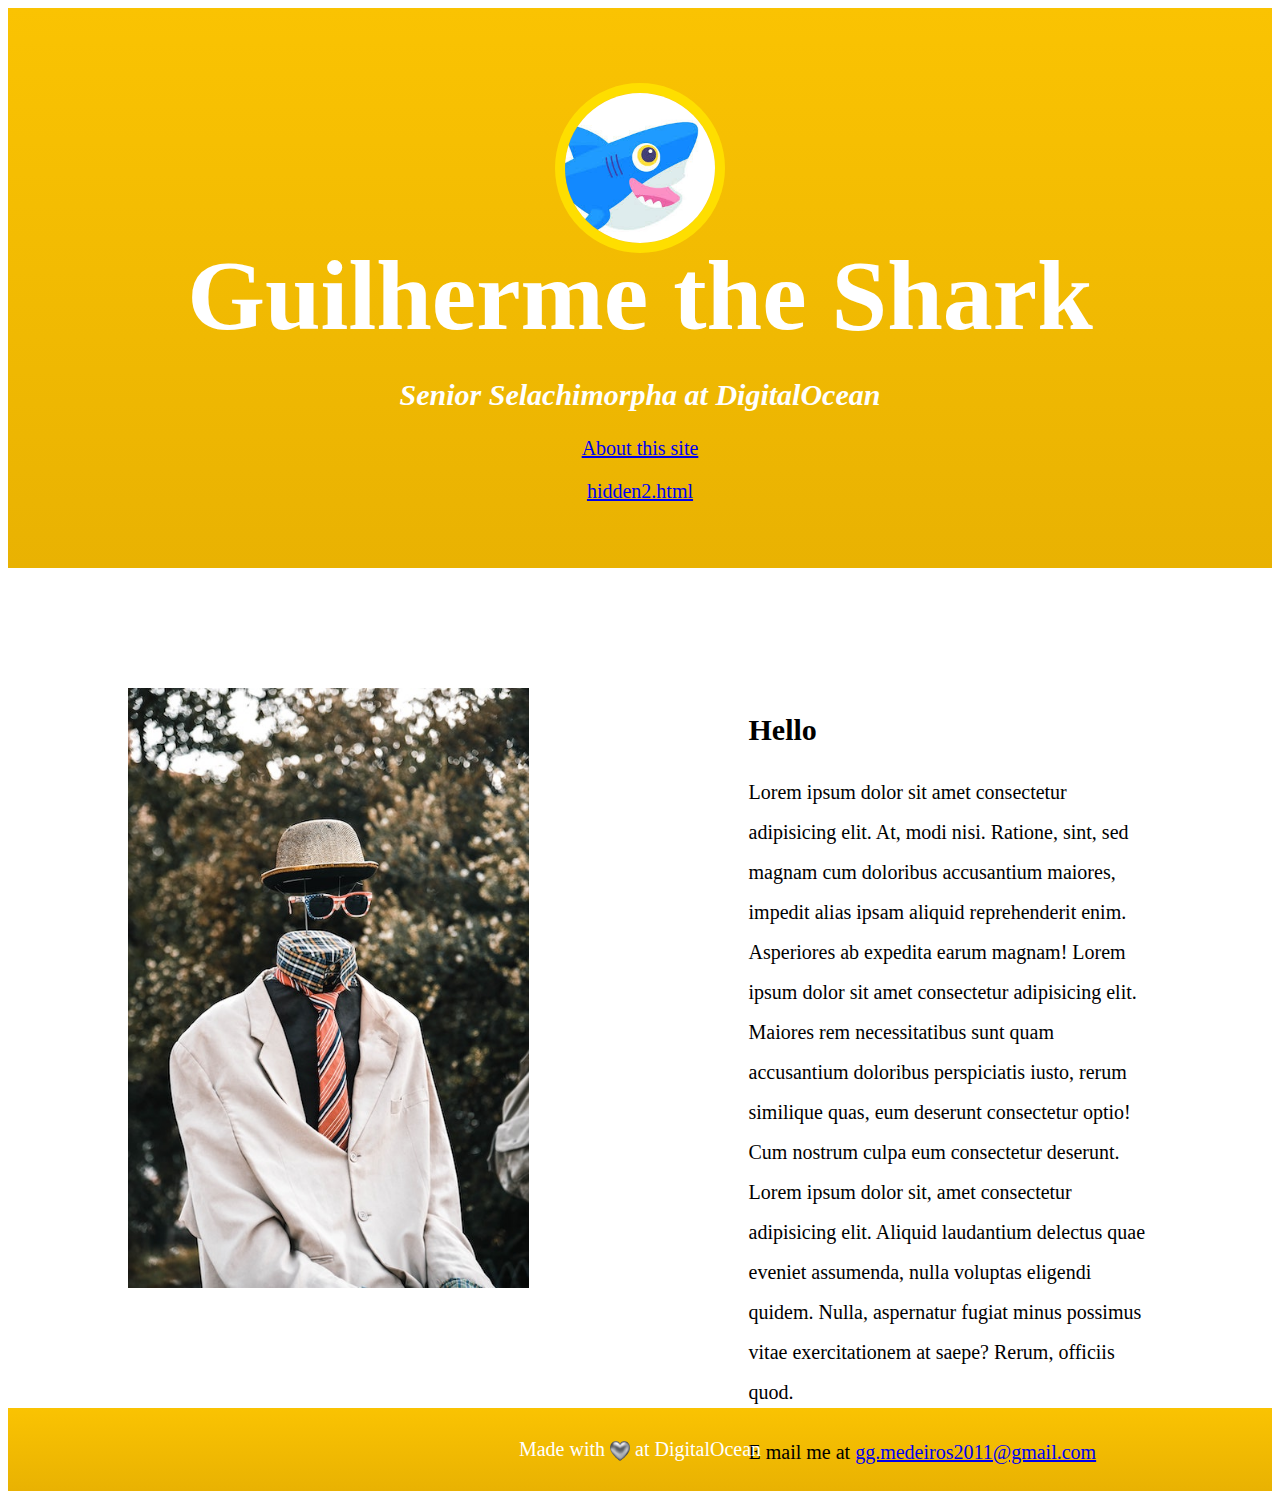
<file: index.html>
<!DOCTYPE html>
<html lang="en">
<head>
    <meta charset="UTF-8">
    <meta name="viewport" content="width=device-width, initial-scale=1.0">
    <title>Task 2</title>
    <link rel="stylesheet" href="style.css">
</head>
<Header>
    
        
        
        <h1>Guilherme the Shark</h1>
        <h2><em>Senior Selachimorpha at DigitalOcean</em></h2>
        <p><a href="https://html.sammy-codes.com/about.html">About this site</a></p>
        <div id="tubarao">
            <a href="https://courses.cs.washington.edu/courses/cse190m/12sp/labs/1/images/aboutme.png" target="_blank"><img id="tub" src="tubarao2.jpeg" alt="Imagem de tubarão" ></a>
        </div>
        <div id="link">
          <p><a href="index2.html" target="_blank">hidden2.html</a></p>
        </div>
    
    
</Header>
<body>
    <div class="container">
        <div class="imagem"> <img src="imagemHomem2.jpg" alt="Pessoa invisível vestindo casaco, chapéu e óculus" style="height: 600px; margin: 100px; float: left;"></div>
        <div class="texto"> <h2>Hello</h2>
        
            <p>Lorem ipsum dolor sit amet consectetur adipisicing elit. At, modi nisi. Ratione, sint, sed magnam cum doloribus accusantium maiores, impedit alias ipsam aliquid reprehenderit enim. Asperiores ab expedita earum magnam! Lorem ipsum dolor sit amet consectetur adipisicing elit. Maiores rem necessitatibus sunt quam accusantium doloribus perspiciatis iusto, rerum similique quas, eum deserunt consectetur optio! Cum nostrum culpa eum consectetur deserunt. Lorem ipsum dolor sit, amet consectetur adipisicing elit. Aliquid laudantium delectus quae eveniet assumenda, nulla voluptas eligendi quidem. Nulla, aspernatur fugiat minus possimus vitae exercitationem at saepe? Rerum, officiis quod.</p>
            <p>E mail me at <a href="mailto:gg.medeiros2011@gmail.com">gg.medeiros2011@gmail.com</a></p>
        </div>
    </div>
    
    <footer>
        Made with <img src="coracao.png" alt="" height="20px" width="20px" style= "vertical-align: middle;"> at DigitalOcean
    </footer>
</body>
</html>
</file>
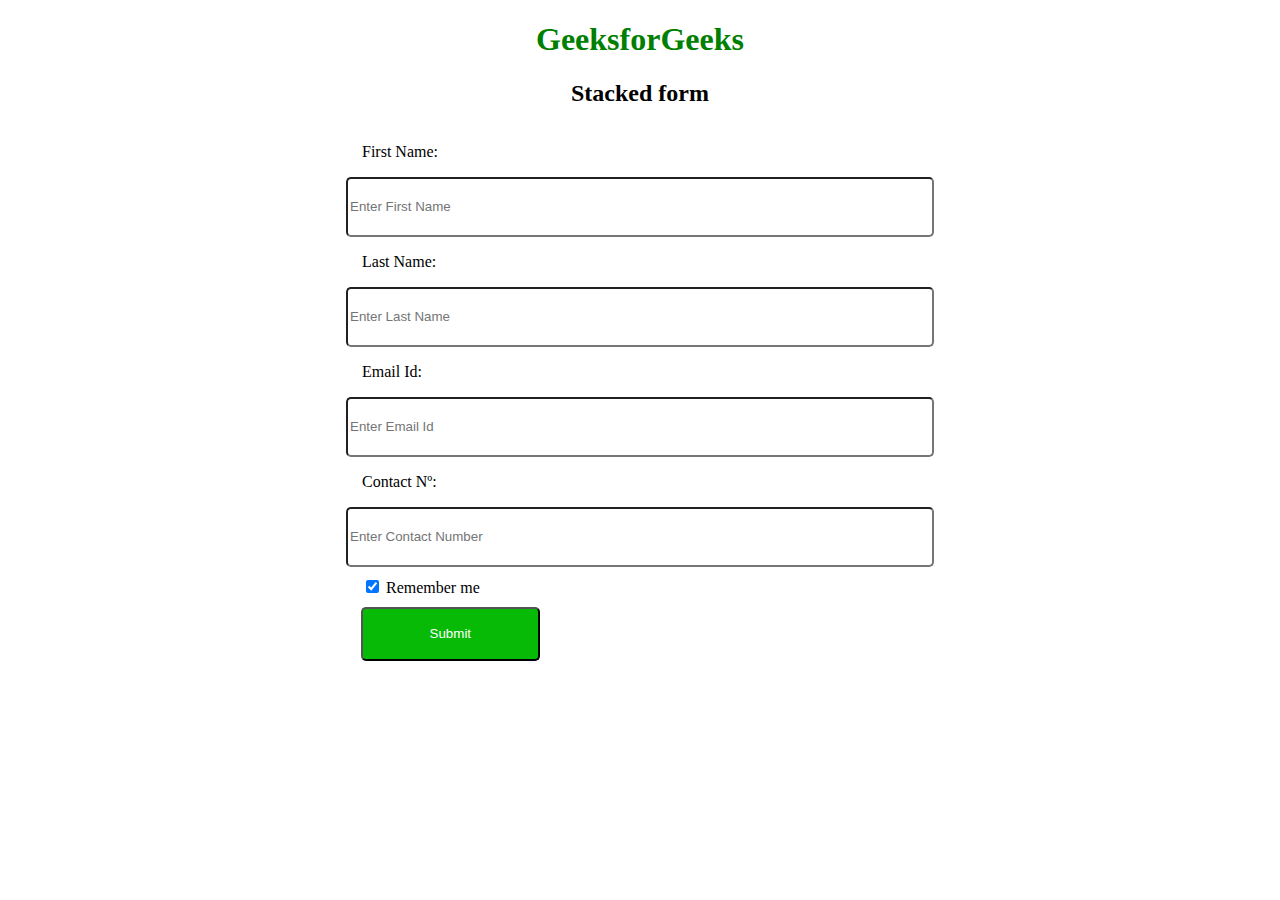
<file: Task6/index.html>
<!DOCTYPE html>
<html lang="en">
<head>
    <meta charset="UTF-8">
    <meta name="viewport" content="width=device-width, initial-scale=1.0">
    <title>hidden3.html</title>
    <link rel="stylesheet" href="style.css">

    

</head>
<body>
    <header>
        <h1>GeeksforGeeks</h1>
        <h2>Stacked form</h2>
    </header>

    <div
        class="container"
    >
    <form>
        <p>First Name:</p>
        <div class="input-group mb-3">
             
            <input type="text" class="form-control" placeholder="Enter First Name" aria-label="Recipient's First Name" aria-describedby="button-addon2">
            
        </div>
        
        <p>Last Name:</p>
        <div class="input-group mb-3">
            <input type="text" class="form-control" placeholder="Enter Last Name" aria-label="Recipient's Last Name" aria-describedby="button-addon2">
            
        </div>

        <p>Email Id:</p>
        <div class="input-group mb-3">
            <input type="text" class="form-control" placeholder="Enter Email Id" aria-label="Recipient's Email Id" aria-describedby="button-addon2">
            
        </div>
        
        <p>Contact Nº:</p>
        <div class="input-group mb-3">
            <input type="text" class="form-control" placeholder="Enter Contact Number" aria-label="Recipient's Contact Number" aria-describedby="button-addon2">
            
        </div>
      
        <!-- 2 column grid layout for inline styling -->
        <div class="row mb-4">
          <div class="col d-flex justify-content-center">
            <!-- Checkbox -->
            <div class="form-check">
              <input class="form-check-input" type="checkbox" value="" id="form2Example34" checked />
              <label class="form-check-label" for="form2Example34"> Remember me </label>
            </div>
          </div>
      
          
        </div>
      
        <!-- Submit button -->
        <button data-mdb-ripple-init type="button" class="btn btn-primary btn-block mb-4" id="submitBtn" onclick="check()">Submit</button>
      
     
        
      </form>
    </div>
    
   <script src="script.js"></script>

 

</body>
</html>
</file>
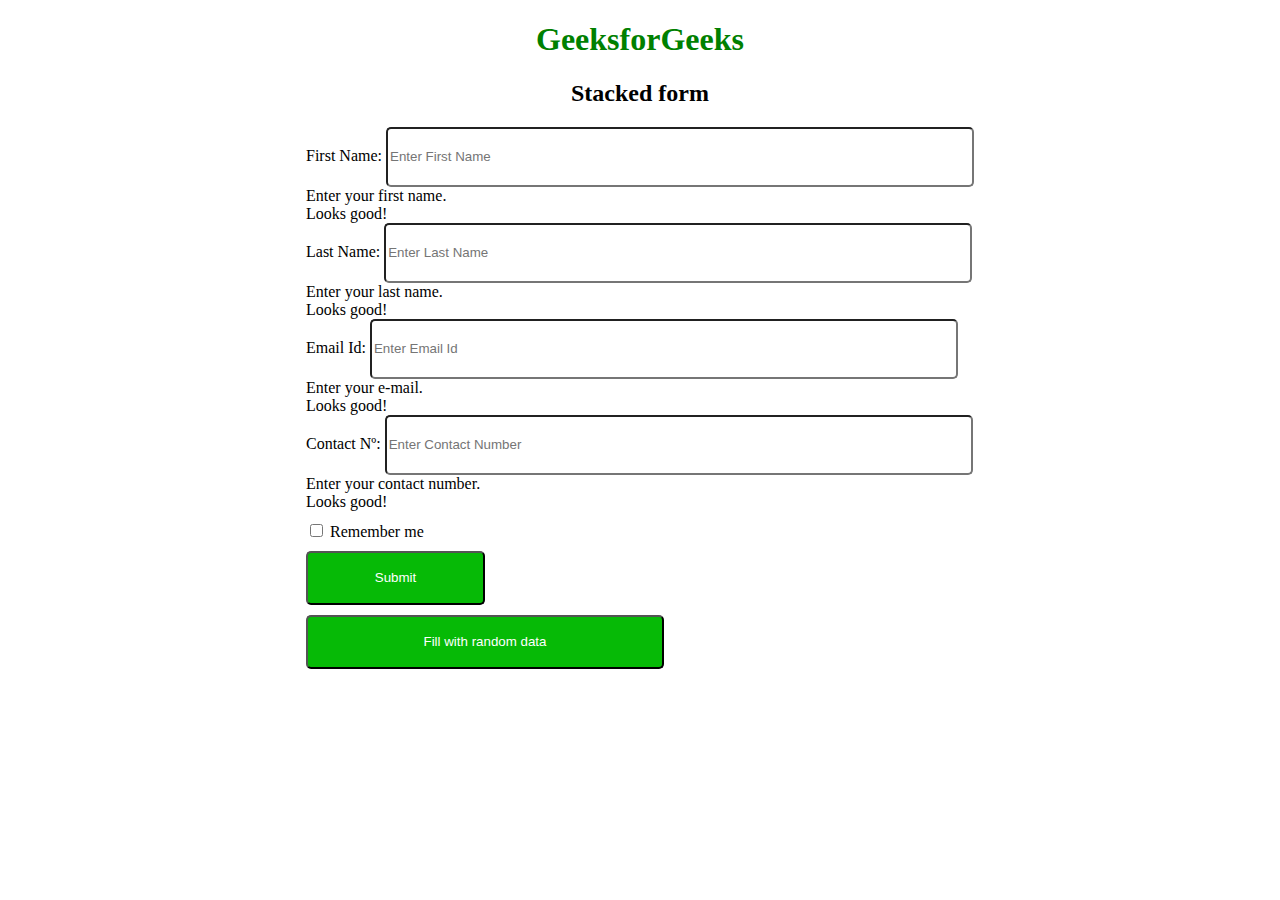
<file: Task7/index.html>
<!DOCTYPE html>
<html lang="en">
<head>
    <meta charset="UTF-8">
    <meta name="viewport" content="width=device-width, initial-scale=1.0">
    <title>hidden3.html</title>
    <!-- CSS Bootstrap -->
    <link href="https://cdn.jsdelivr.net/npm/bootstrap@5.0.2/dist/css/bootstrap.min.css" rel="stylesheet" integrity="sha384-EVSTQN3/azprG1Anm3QDgpJLIm9Nao0Yz1ztcQTwFspd3yD65VohhpuuCOmLASjC" crossorigin="anonymous">
    <!--CSS projeto-->
    <link rel="stylesheet" href="style.css">
    <!--JS Bootstrap-->
    <script src="https://cdn.jsdelivr.net/npm/bootstrap@5.0.2/dist/js/bootstrap.bundle.min.js" integrity="sha384-MrcW6ZMFYlzcLA8Nl+NtUVF0sA7MsXsP1UyJoMp4YLEuNSfAP+JcXn/tWtIaxVXM" crossorigin="anonymous" defer></script>

   <script src="script.js" defer></script>
    
</head>
<body>
    <header>
        <h1>GeeksforGeeks</h1>
        <h2>Stacked form</h2>
    </header>

    <div class="container">
      <form action="" method="post" class="needs-validation" novalidate>
        <div>
          <label for="firstName" class="form-label">First Name:</label>
          <input type="text" class="form-control" placeholder="Enter First Name" aria-label="Recipient's First Name" id="firstName" required>
          
          <div class="invalid-feedback">
            Enter your first name.
          </div>
          <div class="valid-feedback">
            Looks good!
          </div>
        </div>
        
        <div>
          <label for="lastName" class="form-label">Last Name:</label>
          <input type="text" class="form-control" placeholder="Enter Last Name" aria-label="Recipient's Last Name" id="lastName" required>
          <div class="invalid-feedback">
            Enter your last name.
          </div>
          <div class="valid-feedback">
            Looks good!
          </div>
        </div>
        
        <div>
          <label for="email" class="form-label">Email Id:</label>
          <input type="email" class="form-control" placeholder="Enter Email Id" aria-label="Recipient's Email Id" id="email" required>
          <div class="invalid-feedback">
            Enter your e-mail.
          </div>
          <div class="valid-feedback">
            Looks good!
          </div>
        </div>
       
            
        <div>
          <label for="contact" class="form-label">Contact Nº:</label>
          <input type="tel" class="form-control" placeholder="Enter Contact Number" aria-label="Recipient's Contact Number" id="contact" required>
          <div class="invalid-feedback">
            Enter your contact number.
          </div>
          <div class="valid-feedback">
            Looks good!
          </div>
        </div>
      
        
        
      
        <!-- 2 column grid layout for inline styling -->
        <div class="row mb-4">
          <div class="col d-flex justify-content-center">
            <!-- Checkbox -->
            <div class="form-check">
              <input class="form-check-input" type="checkbox" value="" id="form2Example34"  />
              <label class="form-check-label" for="form2Example34"> Remember me </label>
            </div>
          </div>
      
          
        </div>
      
        <!-- Submit button -->

        <div class="d-flex justify-content-center">
          <button  type="submit" class="btn btn-primary mb-4" id="submitBtn" >Submit</button>
        </div>
        
      <!-- Fill form button -->
        <div class="d-flex justify-content-center">
          
          <button type="button" class="btn btn-secondary mb-4" id="fillFormBtn">Fill with random data</button>
        </div>
        
      </form>
    </div>
    
   

 

</body>


</html>
</file>
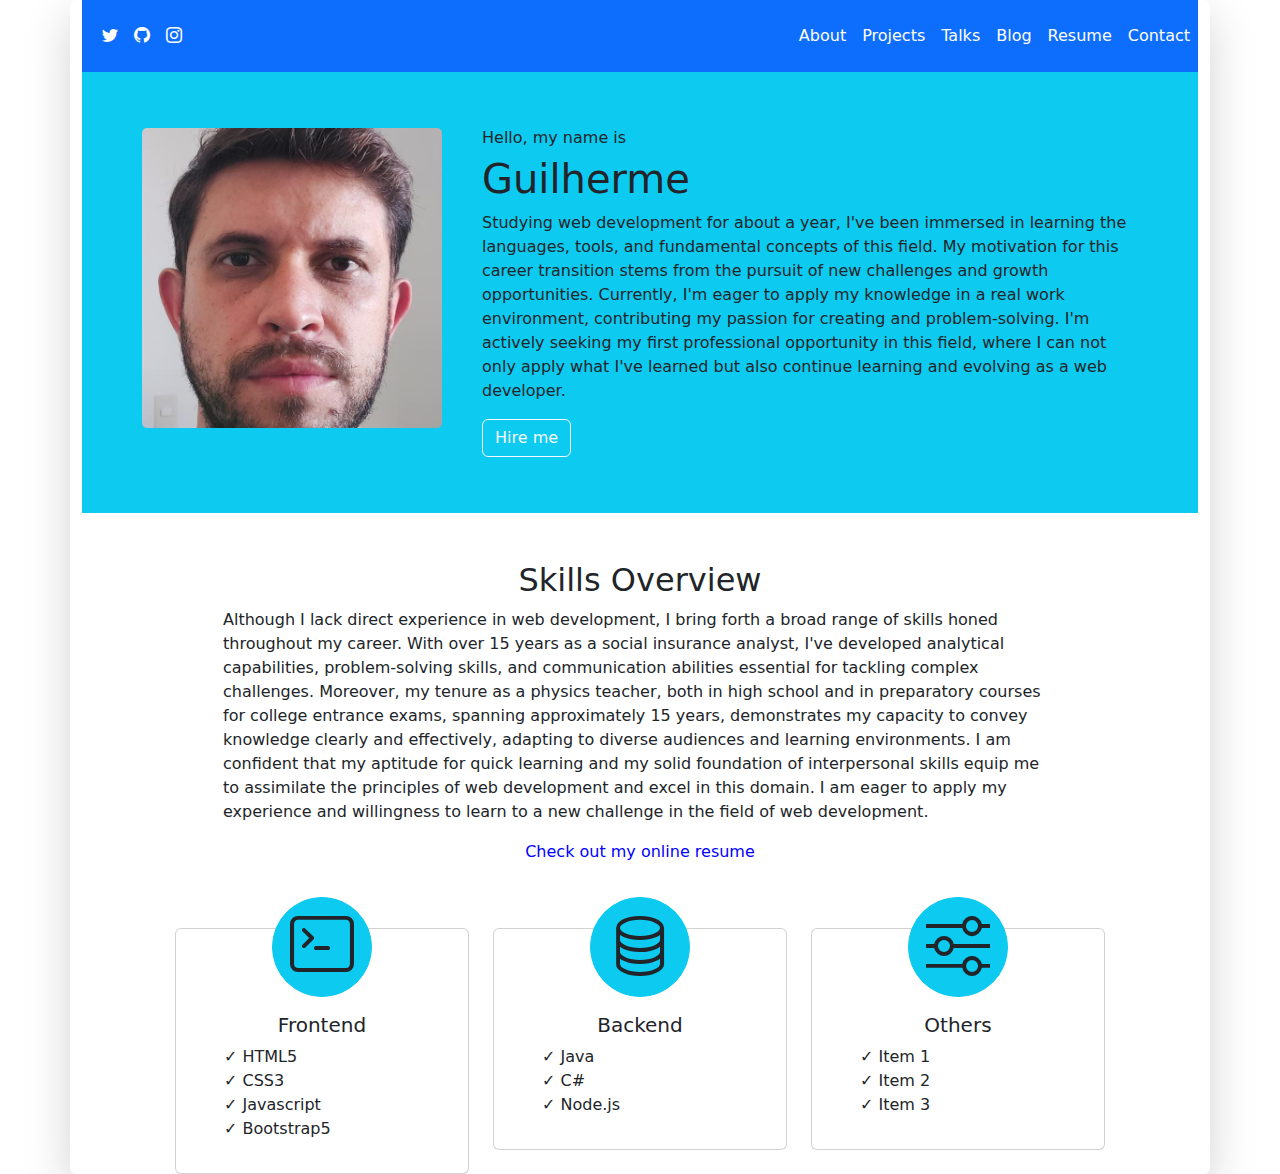
<file: index2.html>
<!doctype html>
<html lang="en">
  <head>
    <meta charset="utf-8">
    <meta name="viewport" content="width=device-width, initial-scale=1">
    <title>hidden2.</title>
    <!--BOOTSTRAP CSS-->
    <link href="https://cdn.jsdelivr.net/npm/bootstrap@5.3.3/dist/css/bootstrap.min.css" rel="stylesheet" integrity="sha384-QWTKZyjpPEjISv5WaRU9OFeRpok6YctnYmDr5pNlyT2bRjXh0JMhjY6hW+ALEwIH" crossorigin="anonymous">
    <!--BOOTSTRAP ICONS-->
    <link rel="stylesheet" href="https://cdn.jsdelivr.net/npm/bootstrap-icons@1.11.3/font/bootstrap-icons.min.css">
    <!--CSS DO PROJETO-->
    <link rel="stylesheet" href="style2.css">
  </head>
  <body class="container rounded rounded-light-2 shadow-lg">
    
<nav class="container navbar navbar-expand-lg navbar-primary bg-primary" id="navbar">
    <div class="container py-3" style="display: flex; justify-content: flex-start; color: white;">
        <a style="color: white;" href="https://twitter.com/gg_medeiros2011" target="_blank" rel="noopener"><i class="bi bi-twitter m-2"></i></a>
        <a style="color: white;" href="https://github.com/GuilhermeGuimaraesDeMedeiros" target="_blank" rel="noopener"><i class="bi bi-github m-2"></i></a>
        <a style="color: white;" href="https://www.instagram.com/" target="_blank" rel="noopener"><i class="bi bi-instagram m-2"></i></a>
    
      </div>
      
    <div id="collapse">
      <button
      class="navbar-toggler"
      type="button"
      data-bs-toggle="collapse"
      data-bs-target="#navbar-items"
      aria-controls="navbar-items"
      aria-expanded="false"
      aria-label="Toggle navigation"
      
    >
      <i class="bi bi-list"></i>
    </button>
    </div>
      
    
    <div class="collapse navbar-collapse" id="navbar-items">
      <ul class="navbar-nav me-auto mb-2 mb-lg-0">
        <li class="nav-item">
          <a class="nav-link active" aria-current="page" href="#">About</a>
        </li>
        <li class="nav-item">
          <a class="nav-link" href="#">Projects</a>
        </li>
        <li class="nav-item">
          <a class="nav-link" href="#">Talks</a>
        </li>
        <li class="nav-item">
          <a class="nav-link" href="#">Blog</a>
        </li>
        <li class="nav-item">
          <a class="nav-link" href="#">Resume</a>
        </li>
        <li class="nav-item">
          <a class="nav-link" href="#">Contact</a>
        </li>
      </ul>
    </div>

    </nav>

  <header class="container bg-info p-5" style="display: flex; justify-content: center;">
    <div class="container col-12 col-md-4" >
            <p class="mt-2"><img src="imagens/fotoGuilherme.jpg" alt="" style="max-width: 100%; max-height: 300px; border-radius: 5px;"></p>
    </div>

    <div class="container col-12 col-md-8" style="display: flex; justify-content: flex-end; flex-direction: column; margin: auto; max-width: 100%;">
      <h6 class="mt-2">Hello, my name is</h6>
      <h1 >Guilherme</h1>
      <p>Studying web development for about a year, I've been immersed in learning the languages, tools, and fundamental concepts of this field. My motivation for this career transition stems from the pursuit of new challenges and growth opportunities. Currently, I'm eager to apply my knowledge in a real work environment, contributing my passion for creating and problem-solving. I'm actively seeking my first professional opportunity in this field, where I can not only apply what I've learned but also continue learning and evolving as a web developer. <dolorem class="lorem"></dolorem></p>
      
      <span class="mb-2"><a href="mailto:gg.medeiros2011@gmail.com"><button class="btn btn-outline-light" type="button">Hire me</button></a></span>
    </div>
  </header>
    

    <main>
      <div class="container p-5 col-12 col-md-10 offset-md-1" style="display: flex; flex-direction: column; align-items: center;">
        <h2 >Skills Overview</h2>
        <p >Although I lack direct experience in web development, I bring forth a broad range of skills honed throughout my career. With over 15 years as a social insurance analyst, I've developed analytical capabilities, problem-solving skills, and communication abilities essential for tackling complex challenges. Moreover, my tenure as a physics teacher, both in high school and in preparatory courses for college entrance exams, spanning approximately 15 years, demonstrates my capacity to convey knowledge clearly and effectively, adapting to diverse audiences and learning environments. I am confident that my aptitude for quick learning and my solid foundation of interpersonal skills equip me to assimilate the principles of web development and excel in this domain. I am eager to apply my experience and willingness to learn to a new challenge in the field of web development.</p>
        <p style="color: blue;">Check out my online resume</p>
      </div>

  
    <div class="col-12 col-md-10 offset-md-1" id="mini-banners">
      <div class="row">
        <div class="col-12 col-md-4">
          <div class="card text-center">
            <i class="bi bi-terminal"></i>
            <div class="card-body">
              <h5>Frontend</h5>
              <ul type="none">
                <li>&#10003 HTML5</li>
                <li>&#10003 CSS3</li>
                <li>&#10003 Javascript</li>
                <li>&#10003 Bootstrap5</li>
              </ul>
            </div>
          </div>
        </div>

        <div class="col-12 col-md-4">
          <div class="card text-center">
            <i class="bi bi-database"></i>
            <div class="card-body">
              <h5>Backend</h5>
              <ul type="none">
                <li>&#10003 Java</li>
                <li>&#10003 C#</li>
                <li>&#10003 Node.js</li>
              </ul>
            </div>
          </div>
        </div>

        <div class="col-12 col-md-4">
          <div class="card text-center">
            <i class="bi bi-sliders"></i>
            <div class="card-body">
              <h5>Others</h5>
              <ul type="none">
                <li>&#10003 Item 1</li>
                <li>&#10003 Item 2</li>
                <li>&#10003 Item 3</li>
              </ul>
            </div>
          </div>
        </div>
      </div>
    </div>  

  

    <!--BOOTSTRAP JS-->
    <script src="https://cdn.jsdelivr.net/npm/bootstrap@5.3.3/dist/js/bootstrap.bundle.min.js" integrity="sha384-YvpcrYf0tY3lHB60NNkmXc5s9fDVZLESaAA55NDzOxhy9GkcIdslK1eN7N6jIeHz" crossorigin="anonymous"></script>
  </body>
</html>
</file>
<file: style.css>
header{
    background-image: linear-gradient(to bottom, rgb(250, 195, 2), rgb(233, 178, 2));
    height: 480px;
    padding-top: 80px;
    text-align: center;
    position: relative;
   
}

h1{
    text-align: center;
    margin: 10px;
    font-family: 'Times New Roman', Times, serif;
    color: white;
    
    font-size: 100px;
    margin-top: 150px;
}
h2{
    font-size: 30px;
    color: white;
    
}
p{
    font-size: 20px;
    color: #1F9AFE;
   
   
}

#tub{
    height: 150px;
    border-radius: 50%;
    border: 10px solid #fede00;
    position: absolute;
    left: 50%;
    top: 50%;
    transform: translate(-50%, -50%);
    margin-top: -120px;
}
#lapis{
    position: absolute;
    left: 5%;
    top: 2%;
    height: 50px;
}
.container{
    display: flex;
    align-items: center;
    justify-content: space-between;
    margin: 20px;
}
.imagem{
    flex: 1;
    margin-right: 20px;
}
.texto{
    height: 600px;
    margin: 100px;
}
.texto > h2{
    color: black;
    
}
.texto > p{
    font-size: 20px;
    line-height: 2.0;
    color: black;
}
footer{
    background-image: linear-gradient(to bottom, rgb(250, 195, 2), rgb(233, 178, 2));
    text-align: center;
    margin: auto;
    color: white;
    font-size: 20px;
    padding: 30px;
    margin: auto;
}
</file>
<file: Task6/style.css>
header {
    text-align: center;
    
}

h1 {
    color: green
}

.form-control {
    height: 54px;
    width: 580px;
    justify-content: center;
    border-radius: 5px;
}

/* Estilos para centralizar os campos de entrada usando Flexbox */
.input-group.mb-3 {
    display: flex;
    justify-content: center; /* Centralizar horizontalmente */
    align-items: center; /* Centralizar verticalmente */
}

p {
    margin-left: 2ch;
}

.row.mb-4 {
    margin-left: 2ch;
    margin-top: 10px;
    
}

#submitBtn {
    margin-left: 2ch;
    margin-top: 10px;
    height: 54px;
    width: 179px;
    color: white;
    background-color: rgb(6, 186, 6);
    border-radius: 5px;
}

.container{
    
    display: flex;
    justify-content: center;

}
</file>
<file: Task7/style.css>
header {
    text-align: center;
    
}

.container{
    display: flex;
    justify-content: center;
}

h1 {
    color: green
}

.form-control {
    height: 54px;
    width: 580px;
    justify-content: center;
    border-radius: 5px;
}

.form-label {
    margin-top: 10px;
}


.row.mb-4 {
    margin-top: 10px;
}

#submitBtn, #fillFormBtn {
    margin-top: 10px;
    height: 54px;
    width: 179px;
    color: white;
    background-color: rgb(6, 186, 6);
    border-radius: 5px;
        
}

#fillFormBtn {
    width: 358px;
}
</file>
<file: style2.css>
#mini-banners i {
   font-size: 4em;
   margin-top: -2px;
   border: 1px solid rgb(13, 202, 240);
   border-radius: 100%;
   background-color: rgb(13, 202, 240);
   height: 100px;
   width: 100px;
   margin: auto;
   margin-top: -.5em;
}

ul {
    text-align: justify;
    
}

#navbar-items a {
    color: WHITE;
}

#collapse {
    justify-content: flex-end;
}
</file>
